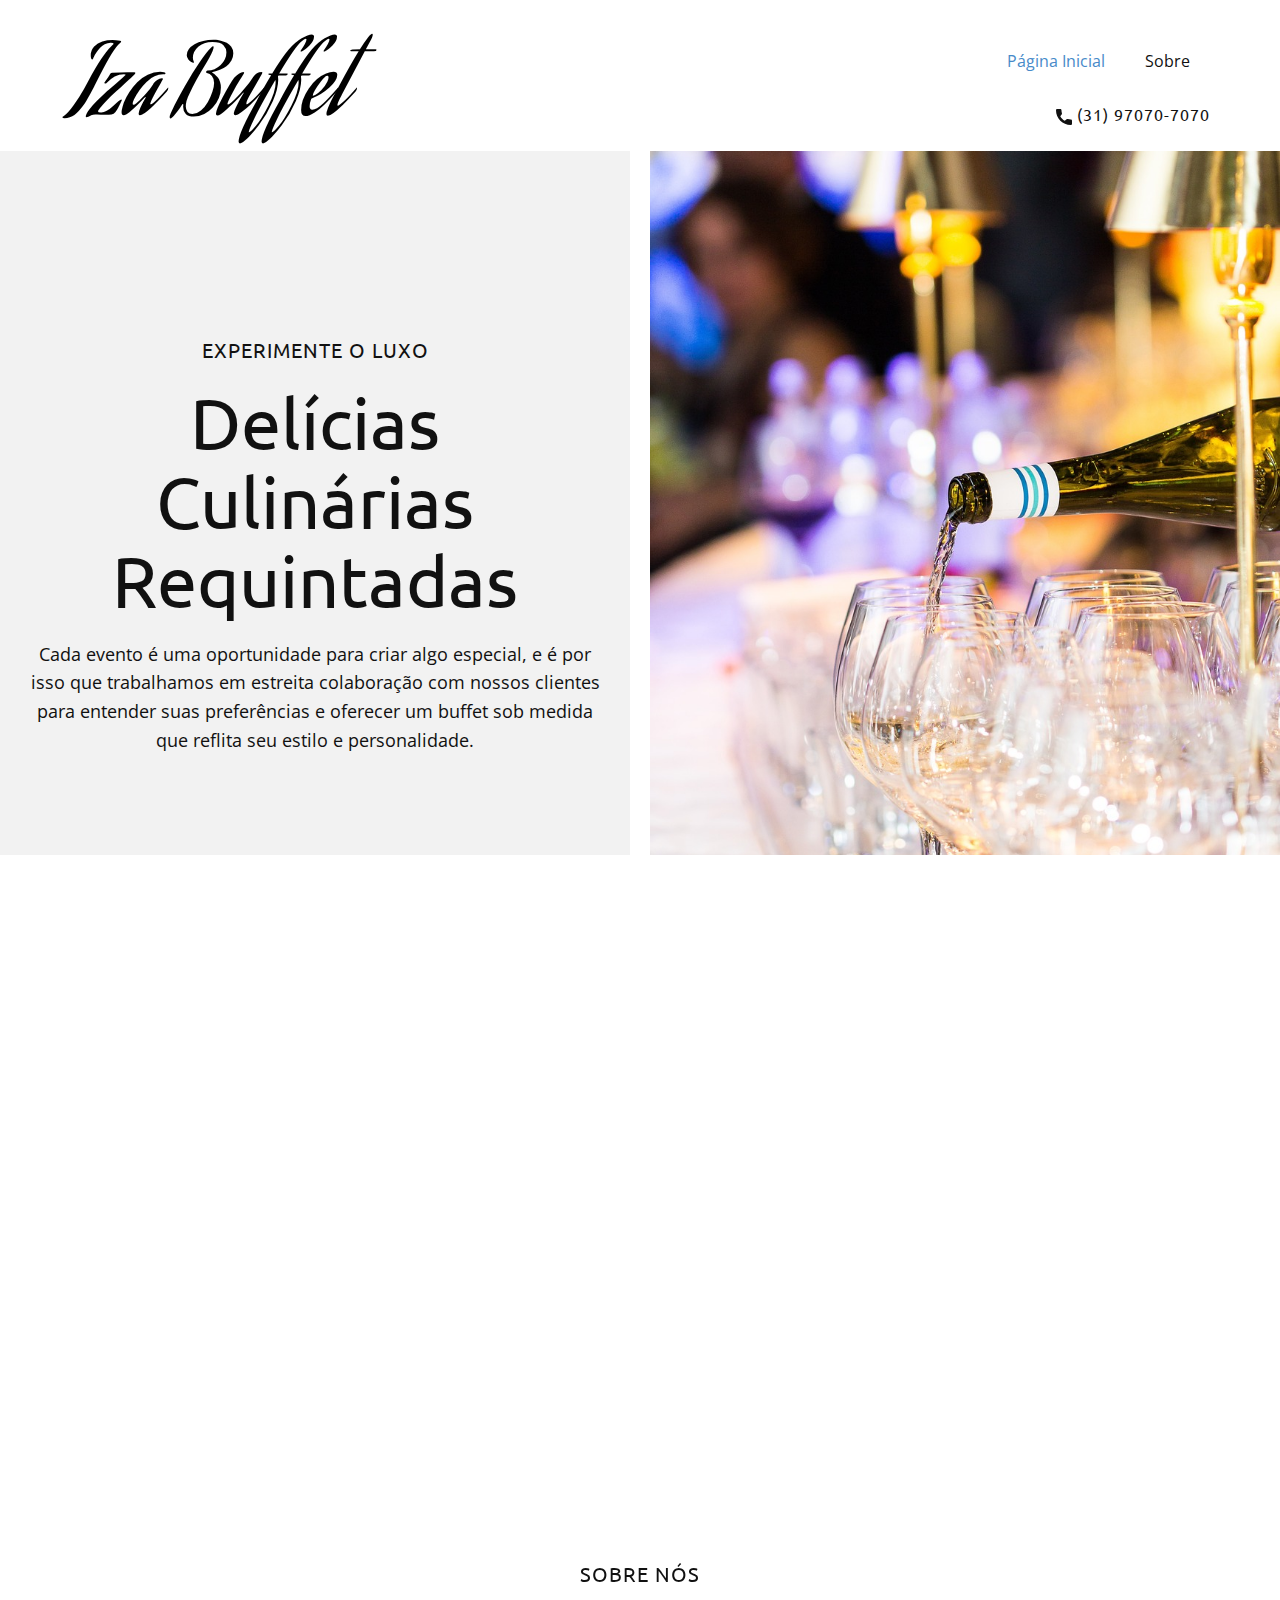
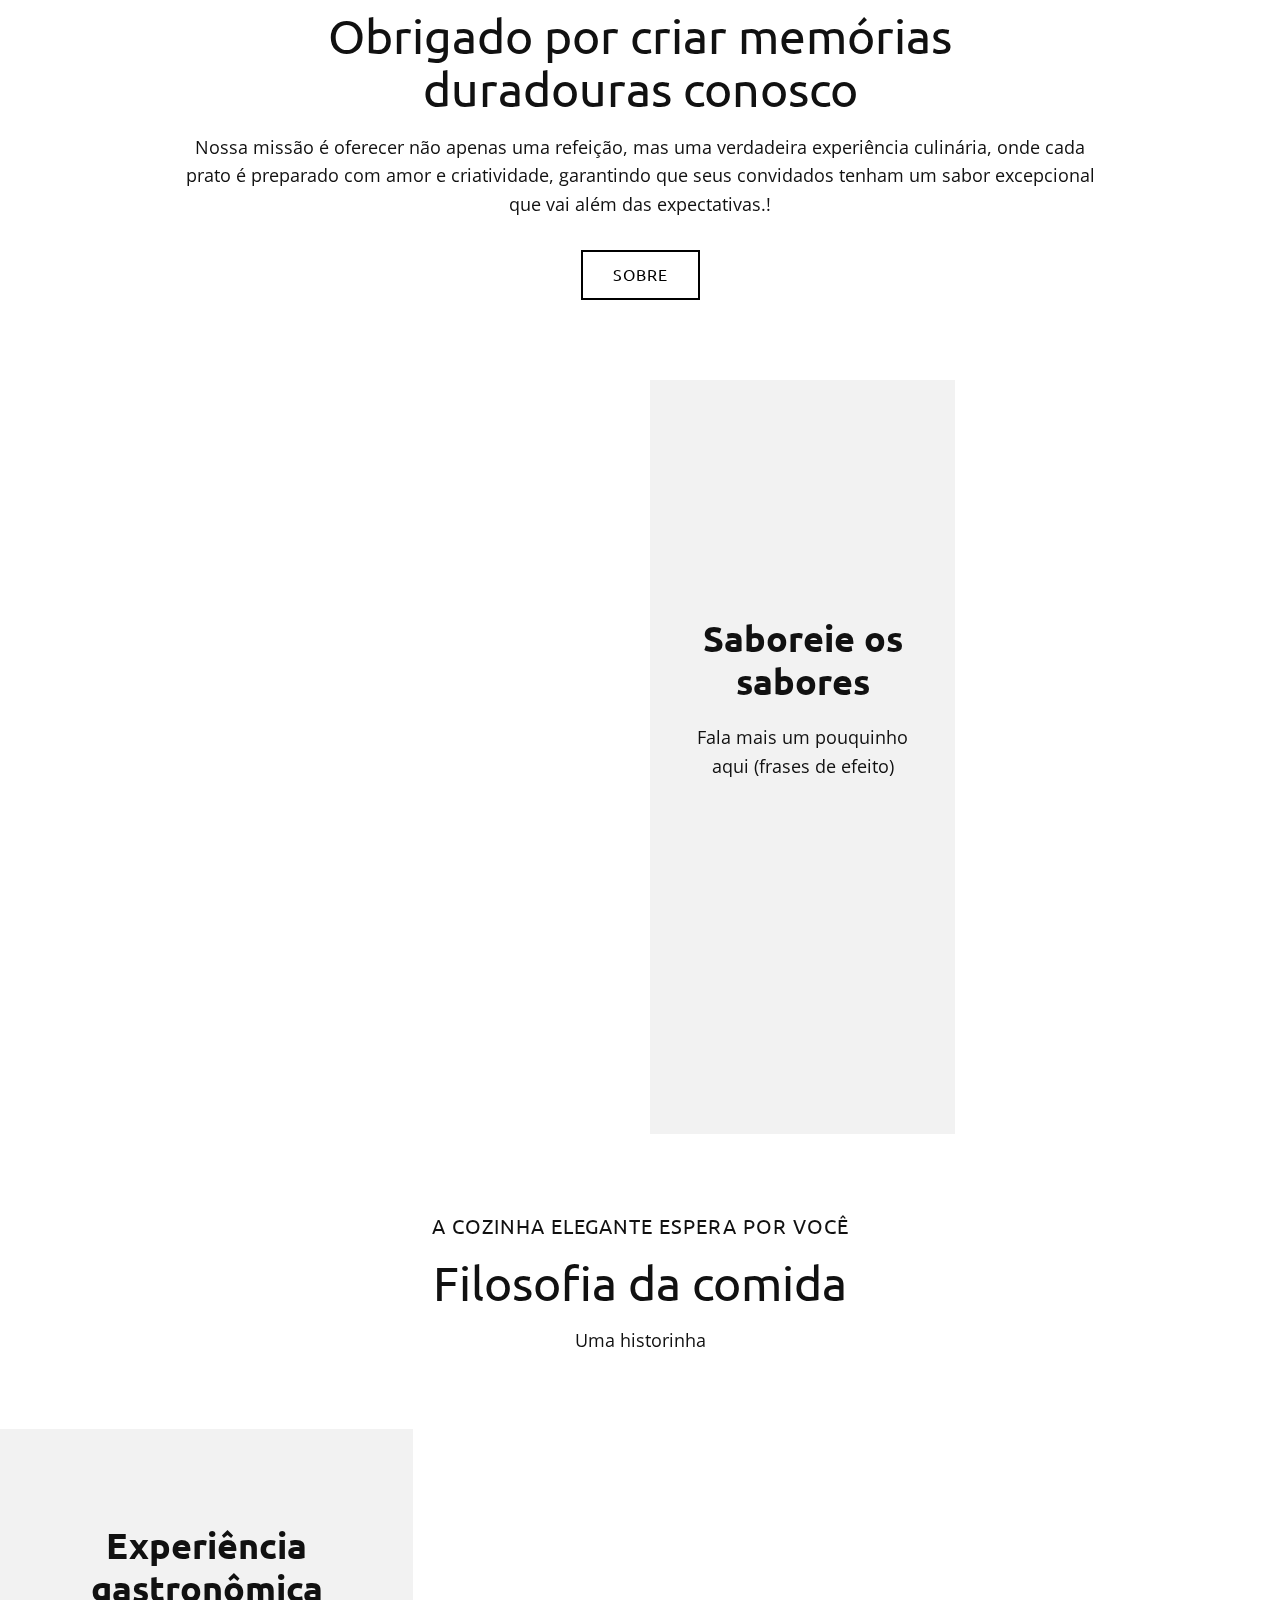
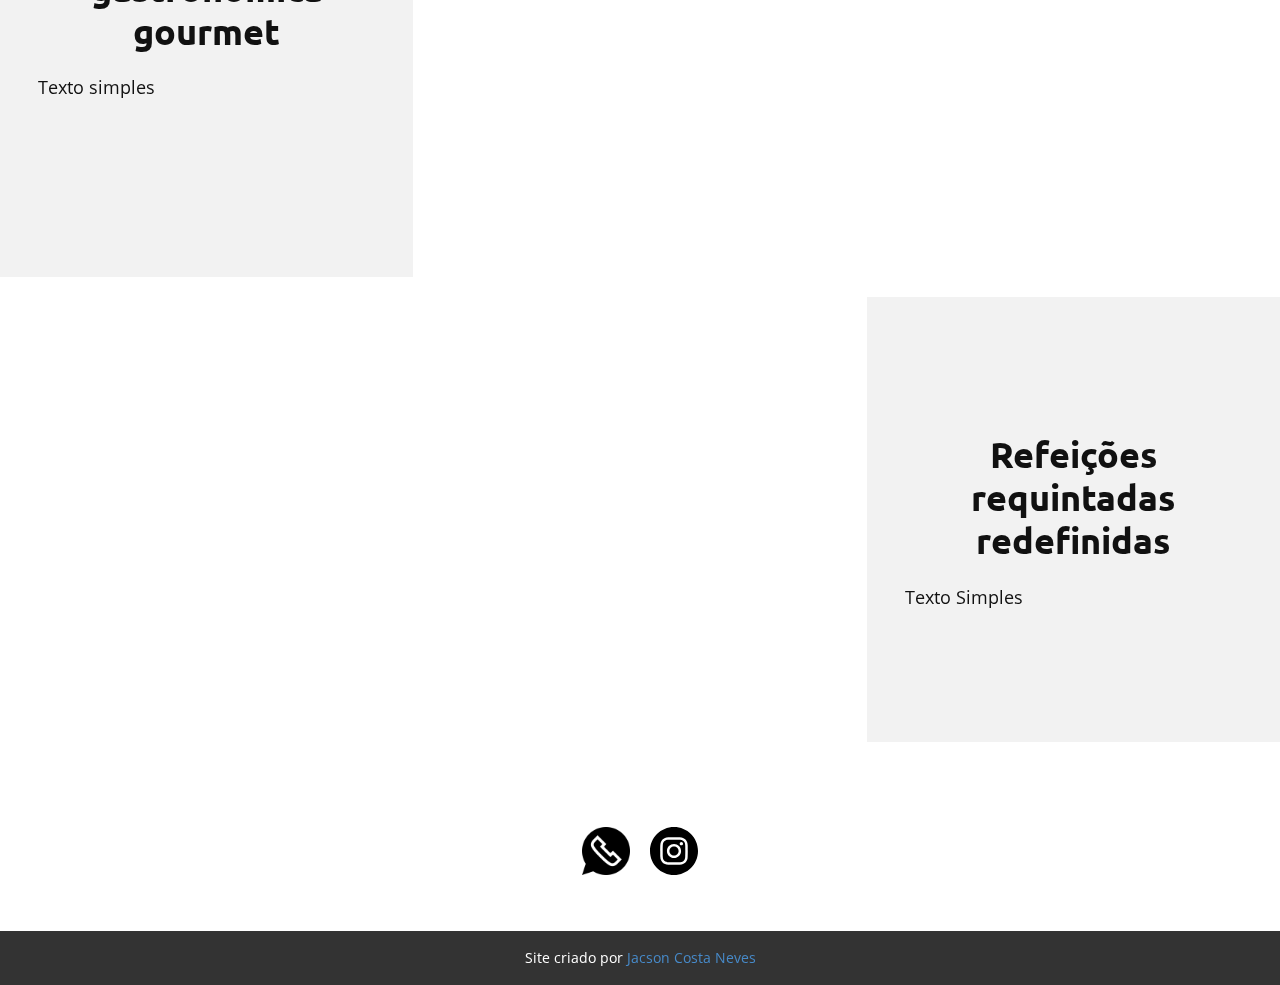
<file: index.html>
<!DOCTYPE html>
<html style="font-size: 16px;" lang="pt"><head>
    <meta name="viewport" content="width=device-width, initial-scale=1.0">
    <meta charset="utf-8">
    <meta name="keywords" content="Delícias Culinárias Requintadas, Obrigado por criar memórias duradouras conosco, Filosofia da comida, Nossos parceiros, Mantenha-se atualizado conosco, Encontre-nos">
    <meta name="description" content="">
    <title>IzaBuffet</title>
    <link rel="stylesheet" href="nicepage.css" media="screen">
<link rel="stylesheet" href="index.css" media="screen">
    <script class="u-script" type="text/javascript" src="jquery-1.9.1.min.js" defer=""></script>
    <script class="u-script" type="text/javascript" src="nicepage.js" defer=""></script>
    <meta name="generator" content="Nicepage 6.21.1, nicepage.com">
    <meta name="referrer" content="origin">
    <link id="u-theme-google-font" rel="stylesheet" href="https://fonts.googleapis.com/css?family=Roboto:100,100i,300,300i,400,400i,500,500i,700,700i,900,900i|Open+Sans:300,300i,400,400i,500,500i,600,600i,700,700i,800,800i">
    <link id="u-page-google-font" rel="stylesheet" href="https://fonts.googleapis.com/css?family=Ubuntu:300,300i,400,400i,500,500i,700,700i|Aguafina+Script:400">
    
    
    
    
    
    
    
    
    
    
    <script type="application/ld+json">{
		"@context": "http://schema.org",
		"@type": "Organization",
		"name": "",
		"url": "/"
}</script>
    <meta name="theme-color" content="#478ac9">
    <meta property="og:title" content="IzaBuffet">
    <meta property="og:type" content="website">
    <link rel="canonical" href="/">
  <meta data-intl-tel-input-cdn-path="intlTelInput/"></head>
  <body data-home-page="https://website6377578.nicepage.io/IzaBuffet.html?version=5c1e130d-bf95-0495-ef41-30453c9c6821" data-home-page-title="IzaBuffet" data-path-to-root="./" data-include-products="false" class="u-body u-xl-mode" data-lang="pt"><header class="u-clearfix u-header u-header" id="sec-2aa5"><div class="u-clearfix u-sheet u-sheet-1">
        <h1 class="u-custom-font u-text u-text-default u-title u-text-1">
          <a href="./" class="u-active-none u-border-hover-grey-75 u-border-none u-btn u-button-link u-button-style u-hover-none u-none u-text-black u-text-hover-palette-2-light-2 u-btn-1">
            <span style="font-weight: 400;">Iza Buffet</span>
          </a>
        </h1>
        <nav class="u-menu u-menu-one-level u-offcanvas u-menu-1">
          <div class="menu-collapse" style="font-size: 1rem; letter-spacing: 0px;">
            <a class="u-button-style u-custom-left-right-menu-spacing u-custom-padding-bottom u-custom-top-bottom-menu-spacing u-hamburger-link u-nav-link u-text-active-palette-1-base u-text-hover-palette-2-base" href="#">
              <svg class="u-svg-link" viewBox="0 0 24 24"><use xlink:href="#menu-hamburger"></use></svg>
              <svg class="u-svg-content" version="1.1" id="menu-hamburger" viewBox="0 0 16 16" x="0px" y="0px" xmlns:xlink="http://www.w3.org/1999/xlink" xmlns="http://www.w3.org/2000/svg"><g><rect y="1" width="16" height="2"></rect><rect y="7" width="16" height="2"></rect><rect y="13" width="16" height="2"></rect>
</g></svg>
            </a>
          </div>
          <div class="u-custom-menu u-nav-container">
            <ul class="u-nav u-unstyled u-nav-1"><li class="u-nav-item"><a class="u-button-style u-nav-link u-text-active-palette-1-base u-text-hover-palette-2-base" href="index.html" style="padding: 10px 20px;">Página Inicial</a>
</li><li class="u-nav-item"><a class="u-button-style u-nav-link u-text-active-palette-1-base u-text-hover-palette-2-base" href="Sobre.html" style="padding: 10px 20px;">Sobre</a>
</li></ul>
          </div>
          <div class="u-custom-menu u-nav-container-collapse">
            <div class="u-black u-container-style u-inner-container-layout u-opacity u-opacity-95 u-sidenav">
              <div class="u-inner-container-layout u-sidenav-overflow">
                <div class="u-menu-close"></div>
                <ul class="u-align-center u-nav u-popupmenu-items u-unstyled u-nav-2"><li class="u-nav-item"><a class="u-button-style u-nav-link" href="index.html">Página Inicial</a>
</li><li class="u-nav-item"><a class="u-button-style u-nav-link" href="Sobre.html">Sobre</a>
</li></ul>
              </div>
            </div>
            <div class="u-black u-menu-overlay u-opacity u-opacity-70"></div>
          </div>
        </nav>
        <a href="#" class="u-active-none u-border-none u-btn u-btn-rectangle u-button-style u-hover-none u-none u-btn-2"><span class="u-icon"><svg class="u-svg-content" viewBox="0 0 405.333 405.333" x="0px" y="0px" style="width: 1em; height: 1em;"><path d="M373.333,266.88c-25.003,0-49.493-3.904-72.704-11.563c-11.328-3.904-24.192-0.896-31.637,6.699l-46.016,34.752    c-52.8-28.181-86.592-61.952-114.389-114.368l33.813-44.928c8.512-8.512,11.563-20.971,7.915-32.64    C142.592,81.472,138.667,56.96,138.667,32c0-17.643-14.357-32-32-32H32C14.357,0,0,14.357,0,32    c0,205.845,167.488,373.333,373.333,373.333c17.643,0,32-14.357,32-32V298.88C405.333,281.237,390.976,266.88,373.333,266.88z"></path></svg></span>&nbsp;(31) 97070-7070
        </a>
      </div></header>
    <section class="u-clearfix u-section-1" id="sec-fb69">
      <div class="data-layout-selected u-clearfix u-expanded-width u-gutter-20 u-layout-wrap u-layout-wrap-1">
        <div class="u-layout">
          <div class="u-layout-row">
            <div class="u-container-align-center u-container-style u-grey-5 u-layout-cell u-size-30 u-layout-cell-1">
              <div class="u-container-layout u-container-layout-1">
                <h5 class="u-align-center u-text u-text-default u-text-1">Experimente o luxo</h5>
                <h1 class="u-align-center u-text u-text-default u-text-2">Delícias Culinárias Requintadas</h1>
                <p class="u-align-center u-text u-text-default u-text-3"> Cada evento é uma oportunidade para criar algo especial, e é por isso que trabalhamos em estreita colaboração com nossos clientes para entender suas preferências e oferecer um buffet sob medida que reflita seu estilo e personalidade.</p>
              </div>
            </div>
            <div class="u-container-align-center u-container-style u-image u-layout-cell u-size-30 u-image-1" data-image-width="853" data-image-height="1280" data-animation-name="customAnimationIn" data-animation-duration="2000" data-animation-delay="0">
              <div class="u-container-layout u-container-layout-2"></div>
            </div>
          </div>
        </div>
      </div>
    </section>
    <section class="u-clearfix u-section-2" id="carousel_eda4">
      <div class="u-expanded-width u-list u-list-1">
        <div class="u-repeater u-repeater-1">
          <div class="u-container-style u-image u-list-item u-repeater-item u-image-1" data-image-width="1600" data-image-height="2000" data-animation-name="customAnimationIn" data-animation-duration="2000" data-animation-delay="0">
            <div class="u-container-layout u-similar-container u-container-layout-1"></div>
          </div>
          <div class="u-container-style u-image u-list-item u-repeater-item u-image-2" data-image-width="1280" data-image-height="801" data-animation-name="customAnimationIn" data-animation-duration="1000">
            <div class="u-container-layout u-similar-container u-container-layout-2"></div>
          </div>
          <div class="u-container-style u-image u-list-item u-repeater-item u-image-3" data-image-width="1280" data-image-height="850" data-animation-name="customAnimationIn" data-animation-duration="1000">
            <div class="u-container-layout u-similar-container u-container-layout-3"></div>
          </div>
        </div>
      </div>
    </section>
    <section class="u-clearfix u-container-align-center u-section-3" id="sec-6a77">
      <div class="u-clearfix u-sheet u-valign-middle u-sheet-1">
        <h5 class="u-align-center u-text u-text-default u-text-1">sobre nós<br>
        </h5>
        <h2 class="u-align-center u-text u-text-2">Obrigado por criar memórias duradouras conosco</h2>
        <p class="u-align-center u-text u-text-3"> Nossa missão é oferecer não apenas uma refeição, mas uma verdadeira experiência culinária, onde cada prato é preparado com amor e criatividade, garantindo que seus convidados tenham um sabor excepcional que vai além das expectativas.!</p>
        <a href="Sobre.html" class="u-align-center u-btn u-button-style u-btn-1">Sobre</a>
      </div>
    </section>
    <section class="u-clearfix u-section-4" id="sec-0918">
      <div class="data-layout-selected u-clearfix u-expanded-width u-gutter-20 u-layout-wrap u-layout-wrap-1" data-custom-animation="{&quot;animation&quot;:{&quot;XXL&quot;:{&quot;steps&quot;:[],&quot;hidden&quot;:false,&quot;start&quot;:{&quot;at&quot;:&quot;bottom&quot;,&quot;off&quot;:0},&quot;end&quot;:{&quot;at&quot;:&quot;top&quot;,&quot;off&quot;:0}},&quot;XL&quot;:{&quot;steps&quot;:[{&quot;dist&quot;:0.5,&quot;skip&quot;:0,&quot;blur&quot;:10,&quot;sticky&quot;:false,&quot;fixed&quot;:true,&quot;mx&quot;:0,&quot;my&quot;:0,&quot;op&quot;:0,&quot;rot&quot;:0,&quot;sx&quot;:3,&quot;sy&quot;:3,&quot;bgy&quot;:0}],&quot;hidden&quot;:false,&quot;start&quot;:{&quot;at&quot;:&quot;middle&quot;,&quot;off&quot;:0},&quot;end&quot;:{&quot;at&quot;:&quot;top&quot;,&quot;off&quot;:0}},&quot;LG&quot;:{&quot;steps&quot;:[],&quot;hidden&quot;:false,&quot;start&quot;:{&quot;at&quot;:&quot;bottom&quot;,&quot;off&quot;:0},&quot;end&quot;:{&quot;at&quot;:&quot;top&quot;,&quot;off&quot;:0}},&quot;MD&quot;:{&quot;steps&quot;:[],&quot;hidden&quot;:false,&quot;start&quot;:{&quot;at&quot;:&quot;bottom&quot;,&quot;off&quot;:0},&quot;end&quot;:{&quot;at&quot;:&quot;top&quot;,&quot;off&quot;:0}},&quot;SM&quot;:{&quot;steps&quot;:[],&quot;hidden&quot;:true,&quot;start&quot;:{&quot;at&quot;:&quot;bottom&quot;,&quot;off&quot;:0},&quot;end&quot;:{&quot;at&quot;:&quot;top&quot;,&quot;off&quot;:0}},&quot;XS&quot;:{&quot;steps&quot;:[],&quot;hidden&quot;:true,&quot;start&quot;:{&quot;at&quot;:&quot;bottom&quot;,&quot;off&quot;:0},&quot;end&quot;:{&quot;at&quot;:&quot;top&quot;,&quot;off&quot;:0}}},&quot;container&quot;:&quot;&quot;}">
        <div class="u-layout">
          <div class="u-layout-row">
            <div class="u-size-30 u-size-60-md">
              <div class="u-layout-col">
                <div class="u-container-align-center u-container-style u-image u-layout-cell u-size-60 u-image-1" data-image-width="1280" data-image-height="853" data-animation-name="customAnimationIn" data-animation-duration="2000" data-animation-delay="0">
                  <div class="u-container-layout u-container-layout-1"></div>
                </div>
              </div>
            </div>
            <div class="u-size-15-lg u-size-15-xl u-size-19-sm u-size-19-xs u-size-40-md">
              <div class="u-layout-col">
                <div class="u-container-align-center u-container-style u-grey-5 u-layout-cell u-size-60 u-layout-cell-2">
                  <div class="u-container-layout u-valign-middle-md u-valign-middle-sm u-valign-middle-xs u-container-layout-2">
                    <h3 class="u-align-center u-text u-text-default u-text-1">Saboreie os sabores</h3>
                    <p class="u-align-center u-text u-text-default u-text-2"> Fala mais um pouquinho aqui (frases de efeito)<br>
                    </p>
                  </div>
                </div>
              </div>
            </div>
            <div class="u-size-11-sm u-size-11-xs u-size-15-lg u-size-15-xl u-size-20-md">
              <div class="u-layout-col">
                <div class="u-container-align-center u-container-style u-image u-layout-cell u-size-20 u-image-2" data-image-width="1280" data-image-height="707" data-animation-name="customAnimationIn" data-animation-duration="2000" data-animation-delay="0">
                  <div class="u-container-layout u-container-layout-3"></div>
                </div>
                <div class="u-container-align-center u-container-style u-image u-layout-cell u-size-20 u-image-3" data-image-width="1280" data-image-height="853" data-animation-name="customAnimationIn" data-animation-duration="2000" data-animation-delay="0">
                  <div class="u-container-layout u-container-layout-4"></div>
                </div>
                <div class="u-container-align-center u-container-style u-image u-layout-cell u-size-20 u-image-4" data-image-width="1280" data-image-height="851" data-animation-name="customAnimationIn" data-animation-duration="2000" data-animation-delay="0">
                  <div class="u-container-layout u-container-layout-5"></div>
                </div>
              </div>
            </div>
          </div>
        </div>
      </div>
    </section>
    <section class="u-clearfix u-container-align-center u-section-5" id="carousel_5238">
      <div class="u-clearfix u-sheet u-sheet-1">
        <h5 class="u-align-center u-text u-text-default u-text-1">A cozinha elegante espera por você</h5>
        <h2 class="u-align-center u-text u-text-default u-text-2">Filosofia da comida</h2>
        <p class="u-align-center u-text u-text-3"> Uma historinha</p>
      </div>
    </section>
    <section class="u-clearfix u-valign-bottom-lg u-valign-bottom-md u-valign-bottom-xl u-section-6" id="sec-d4be">
      <div class="data-layout-selected u-clearfix u-expanded-width u-gutter-20 u-layout-wrap u-layout-wrap-1">
        <div class="u-layout">
          <div class="u-layout-row">
            <div class="u-size-20 u-size-30-md">
              <div class="u-layout-col">
                <div class="u-container-align-center u-container-style u-grey-5 u-layout-cell u-size-20 u-layout-cell-1">
                  <div class="u-container-layout u-container-layout-1">
                    <h3 class="u-align-center u-text u-text-default u-text-1">Experiência gastronômica gourmet</h3>
                    <p class="u-align-center u-text u-text-default u-text-2">Texto simples </p>
                  </div>
                </div>
                <div class="u-container-align-center u-container-style u-image u-layout-cell u-size-40 u-image-1" data-image-width="1280" data-image-height="853" data-animation-name="customAnimationIn" data-animation-duration="2000" data-animation-delay="0">
                  <div class="u-container-layout u-container-layout-2"></div>
                </div>
              </div>
            </div>
            <div class="u-size-20 u-size-30-md">
              <div class="u-layout-col">
                <div class="u-container-align-center u-container-style u-image u-layout-cell u-size-60 u-image-2" data-image-width="1000" data-image-height="1500" data-animation-name="customAnimationIn" data-animation-duration="2000" data-animation-delay="0">
                  <div class="u-container-layout u-container-layout-3"></div>
                </div>
              </div>
            </div>
            <div class="u-size-20 u-size-60-md">
              <div class="u-layout-col">
                <div class="u-container-align-center u-container-style u-image u-layout-cell u-size-20 u-image-3" data-image-width="1280" data-image-height="808" data-animation-name="customAnimationIn" data-animation-duration="2000" data-animation-delay="0">
                  <div class="u-container-layout u-container-layout-4"></div>
                </div>
                <div class="u-container-align-center u-container-style u-grey-5 u-layout-cell u-size-40 u-layout-cell-5">
                  <div class="u-container-layout u-valign-middle-lg u-valign-middle-md u-valign-middle-sm u-valign-middle-xs u-container-layout-5">
                    <h3 class="u-align-center u-text u-text-default u-text-3">Refeições requintadas redefinidas</h3>
                    <p class="u-align-center u-text u-text-default u-text-4">Texto Simples</p>
                  </div>
                </div>
              </div>
            </div>
          </div>
        </div>
      </div>
    </section>
  
    <section class="u-align-center u-clearfix u-container-align-center u-section-8" id="sec-aee3">
      <div class="u-clearfix u-sheet u-sheet-1">
        <div class="data-layout-selected u-clearfix u-expanded-width u-layout-wrap u-layout-wrap-1">
          <div class="u-layout">
            <div class="u-layout-row">
              <div class="u-align-left u-container-align-center u-container-align-left u-container-style u-layout-cell u-left-cell u-size-60 u-layout-cell-1">
                <div class="u-container-layout u-valign-middle-lg u-valign-middle-md u-valign-middle-sm u-valign-middle-xl u-container-layout-1">
                  <div class="u-align-center-xs u-social-icons u-spacing-20 u-social-icons-1">
                    <a class="u-social-url" title="facebook" target="_blank" href="https://wa.me/5531985421817?text=Ol%C3%A1%2C%20vim%20pelo%20site."><span class="u-file-icon u-icon u-social-facebook u-social-icon u-icon-1"><img src="images/3799953.png" alt=""></span>
                    </a>
                    <a class="u-social-url" title="instagram" target="_blank" href="https://instagram.com/name"><span class="u-icon u-social-icon u-social-instagram u-icon-2"><svg class="u-svg-link" preserveAspectRatio="xMidYMin slice" viewBox="0 0 512 512" style=""><use xmlns:xlink="http://www.w3.org/1999/xlink" xlink:href="#svg-ddc9"></use></svg><svg class="u-svg-content" viewBox="0 0 512 512" id="svg-ddc9"><path d="m305 256c0 27.0625-21.9375 49-49 49s-49-21.9375-49-49 21.9375-49 49-49 49 21.9375 49 49zm0 0"></path><path d="m370.59375 169.304688c-2.355469-6.382813-6.113281-12.160157-10.996094-16.902344-4.742187-4.882813-10.515625-8.640625-16.902344-10.996094-5.179687-2.011719-12.960937-4.40625-27.292968-5.058594-15.503906-.707031-20.152344-.859375-59.402344-.859375-39.253906 0-43.902344.148438-59.402344.855469-14.332031.65625-22.117187 3.050781-27.292968 5.0625-6.386719 2.355469-12.164063 6.113281-16.902344 10.996094-4.882813 4.742187-8.640625 10.515625-11 16.902344-2.011719 5.179687-4.40625 12.964843-5.058594 27.296874-.707031 15.5-.859375 20.148438-.859375 59.402344 0 39.25.152344 43.898438.859375 59.402344.652344 14.332031 3.046875 22.113281 5.058594 27.292969 2.359375 6.386719 6.113281 12.160156 10.996094 16.902343 4.742187 4.882813 10.515624 8.640626 16.902343 10.996094 5.179688 2.015625 12.964844 4.410156 27.296875 5.0625 15.5.707032 20.144532.855469 59.398438.855469 39.257812 0 43.90625-.148437 59.402344-.855469 14.332031-.652344 22.117187-3.046875 27.296874-5.0625 12.820313-4.945312 22.953126-15.078125 27.898438-27.898437 2.011719-5.179688 4.40625-12.960938 5.0625-27.292969.707031-15.503906.855469-20.152344.855469-59.402344 0-39.253906-.148438-43.902344-.855469-59.402344-.652344-14.332031-3.046875-22.117187-5.0625-27.296874zm-114.59375 162.179687c-41.691406 0-75.488281-33.792969-75.488281-75.484375s33.796875-75.484375 75.488281-75.484375c41.6875 0 75.484375 33.792969 75.484375 75.484375s-33.796875 75.484375-75.484375 75.484375zm78.46875-136.3125c-9.742188 0-17.640625-7.898437-17.640625-17.640625s7.898437-17.640625 17.640625-17.640625 17.640625 7.898437 17.640625 17.640625c-.003906 9.742188-7.898437 17.640625-17.640625 17.640625zm0 0"></path><path d="m256 0c-141.363281 0-256 114.636719-256 256s114.636719 256 256 256 256-114.636719 256-256-114.636719-256-256-256zm146.113281 316.605469c-.710937 15.648437-3.199219 26.332031-6.832031 35.683593-7.636719 19.746094-23.246094 35.355469-42.992188 42.992188-9.347656 3.632812-20.035156 6.117188-35.679687 6.832031-15.675781.714844-20.683594.886719-60.605469.886719-39.925781 0-44.929687-.171875-60.609375-.886719-15.644531-.714843-26.332031-3.199219-35.679687-6.832031-9.8125-3.691406-18.695313-9.476562-26.039063-16.957031-7.476562-7.339844-13.261719-16.226563-16.953125-26.035157-3.632812-9.347656-6.121094-20.035156-6.832031-35.679687-.722656-15.679687-.890625-20.6875-.890625-60.609375s.167969-44.929688.886719-60.605469c.710937-15.648437 3.195312-26.332031 6.828125-35.683593 3.691406-9.808594 9.480468-18.695313 16.960937-26.035157 7.339844-7.480469 16.226563-13.265625 26.035157-16.957031 9.351562-3.632812 20.035156-6.117188 35.683593-6.832031 15.675781-.714844 20.683594-.886719 60.605469-.886719s44.929688.171875 60.605469.890625c15.648437.710937 26.332031 3.195313 35.683593 6.824219 9.808594 3.691406 18.695313 9.480468 26.039063 16.960937 7.476563 7.34375 13.265625 16.226563 16.953125 26.035157 3.636719 9.351562 6.121094 20.035156 6.835938 35.683593.714843 15.675781.882812 20.683594.882812 60.605469s-.167969 44.929688-.886719 60.605469zm0 0"></path></svg></span>
                    </a>
                  </div>
                </div>
              </div>
            </div>
          </div>
        </div>
      </div>
    </section>
    
    
    
    <footer class="u-align-center u-clearfix u-container-align-center u-footer u-grey-80 u-footer" id="sec-1e91"><div class="u-clearfix u-sheet u-valign-middle u-sheet-1">
        <p class="u-small-text u-text u-text-variant u-text-1">Site criado por <a href="HTML" class="u-active-none u-border-none u-btn u-button-link u-button-style u-hover-none u-none u-text-palette-1-base u-btn-1">Jacson Costa Neves</a>
        </p>
      </div></footer>

  
</body></html>
</file>
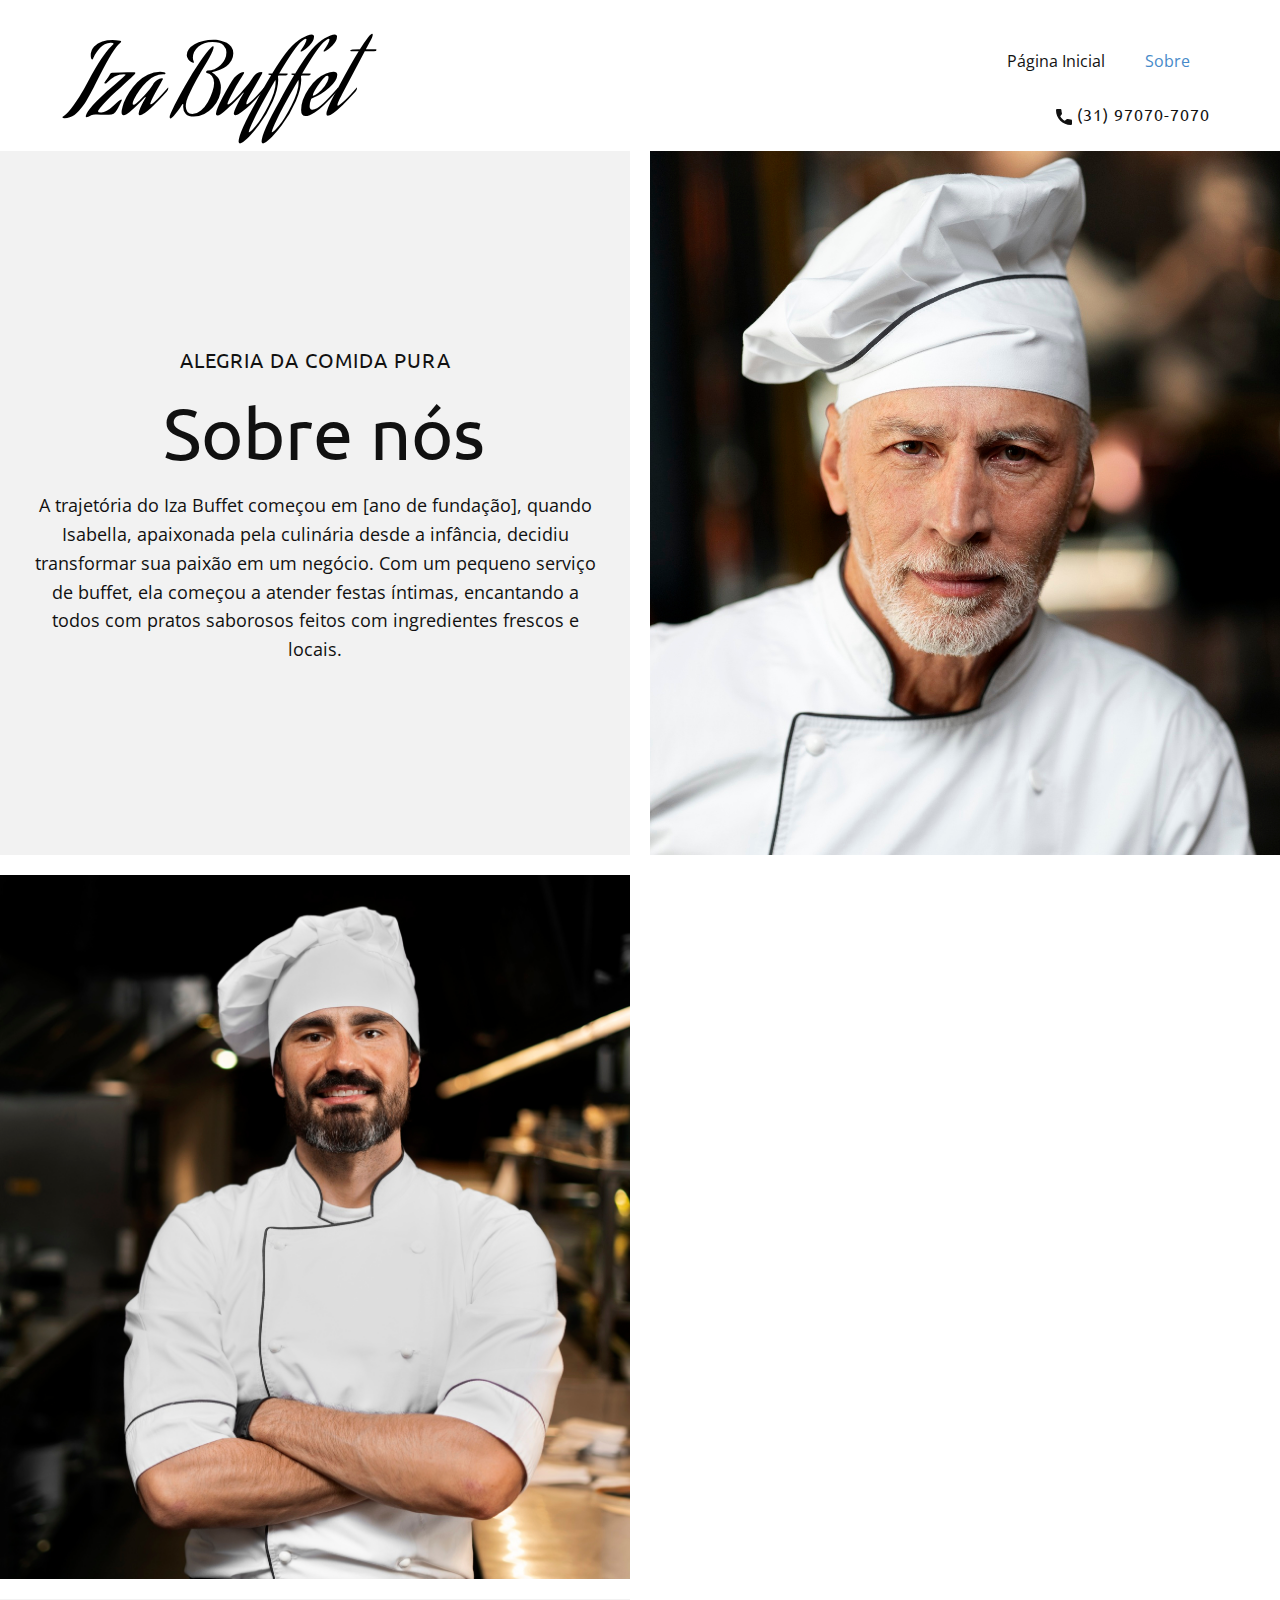
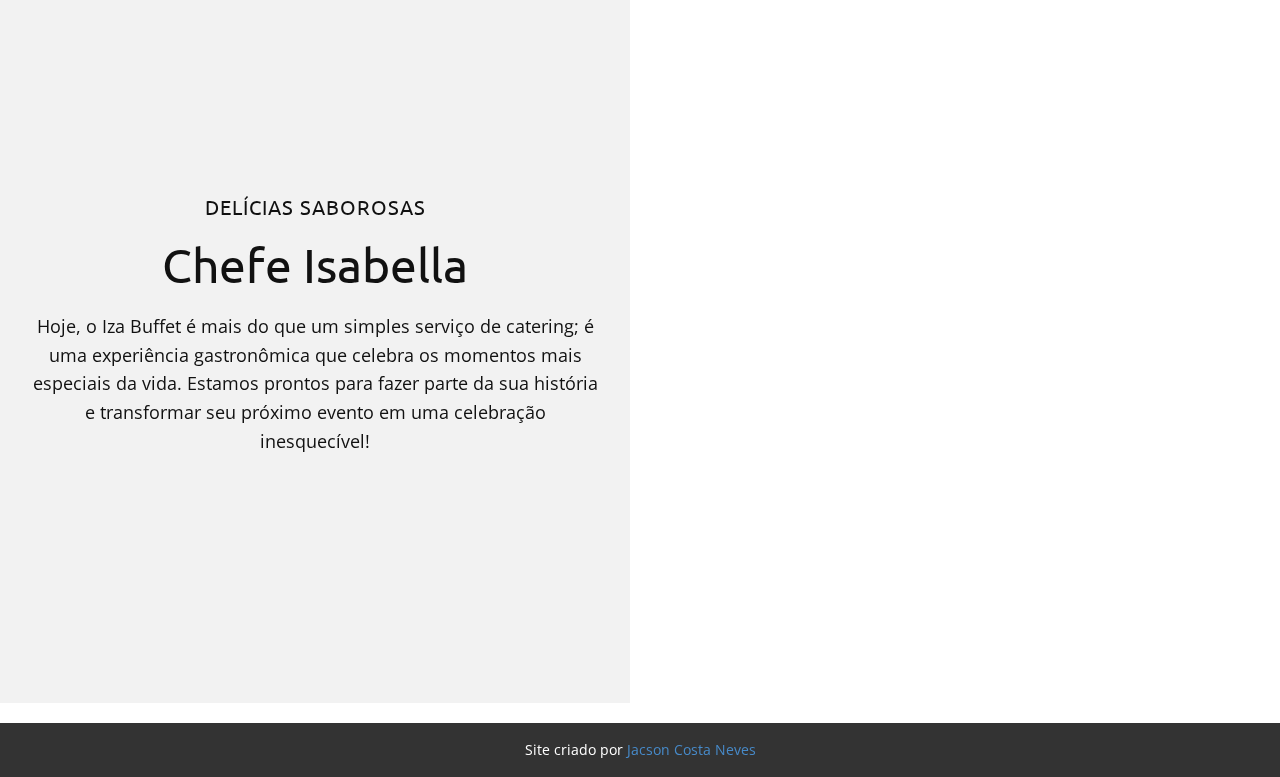
<file: Sobre.html>
<!DOCTYPE html>
<html style="font-size: 16px;" lang="pt"><head>
    <meta name="viewport" content="width=device-width, initial-scale=1.0">
    <meta charset="utf-8">
    <meta name="keywords" content="Sobre nós, Filosofia da comida, Chefe Nick Parson, Mantenha-se atualizado conosco, Encontre-nos">
    <meta name="description" content="">
    <title>Sobre</title>
    <link rel="stylesheet" href="nicepage.css" media="screen">
<link rel="stylesheet" href="Sobre.css" media="screen">
    <script class="u-script" type="text/javascript" src="jquery-1.9.1.min.js" defer=""></script>
    <script class="u-script" type="text/javascript" src="nicepage.js" defer=""></script>
    <meta name="generator" content="Nicepage 6.21.1, nicepage.com">
    <link id="u-theme-google-font" rel="stylesheet" href="https://fonts.googleapis.com/css?family=Roboto:100,100i,300,300i,400,400i,500,500i,700,700i,900,900i|Open+Sans:300,300i,400,400i,500,500i,600,600i,700,700i,800,800i">
    <link id="u-page-google-font" rel="stylesheet" href="https://fonts.googleapis.com/css?family=Ubuntu:300,300i,400,400i,500,500i,700,700i|Aguafina+Script:400">
    
    
    
    
    
    <script type="application/ld+json">{
		"@context": "http://schema.org",
		"@type": "Organization",
		"name": ""
}</script>
    <meta name="theme-color" content="#478ac9">
    <meta property="og:title" content="Sobre">
    <meta property="og:type" content="website">
  <meta data-intl-tel-input-cdn-path="intlTelInput/"></head>
  <body data-path-to-root="./" data-include-products="false" class="u-body u-xl-mode" data-lang="pt"><header class="u-clearfix u-header u-header" id="sec-2aa5"><div class="u-clearfix u-sheet u-sheet-1">
        <h1 class="u-custom-font u-text u-text-default u-title u-text-1">
          <a href="./" class="u-active-none u-border-hover-grey-75 u-border-none u-btn u-button-link u-button-style u-hover-none u-none u-text-black u-text-hover-palette-2-light-2 u-btn-1">
            <span style="font-weight: 400;">Iza Buffet</span>
          </a>
        </h1>
        <nav class="u-menu u-menu-one-level u-offcanvas u-menu-1">
          <div class="menu-collapse" style="font-size: 1rem; letter-spacing: 0px;">
            <a class="u-button-style u-custom-left-right-menu-spacing u-custom-padding-bottom u-custom-top-bottom-menu-spacing u-hamburger-link u-nav-link u-text-active-palette-1-base u-text-hover-palette-2-base" href="#">
              <svg class="u-svg-link" viewBox="0 0 24 24"><use xlink:href="#menu-hamburger"></use></svg>
              <svg class="u-svg-content" version="1.1" id="menu-hamburger" viewBox="0 0 16 16" x="0px" y="0px" xmlns:xlink="http://www.w3.org/1999/xlink" xmlns="http://www.w3.org/2000/svg"><g><rect y="1" width="16" height="2"></rect><rect y="7" width="16" height="2"></rect><rect y="13" width="16" height="2"></rect>
</g></svg>
            </a>
          </div>
          <div class="u-custom-menu u-nav-container">
            <ul class="u-nav u-unstyled u-nav-1"><li class="u-nav-item"><a class="u-button-style u-nav-link u-text-active-palette-1-base u-text-hover-palette-2-base" href="index.html" style="padding: 10px 20px;">Página Inicial</a>
</li><li class="u-nav-item"><a class="u-button-style u-nav-link u-text-active-palette-1-base u-text-hover-palette-2-base" href="Sobre.html" style="padding: 10px 20px;">Sobre</a>
</li></ul>
          </div>
          <div class="u-custom-menu u-nav-container-collapse">
            <div class="u-black u-container-style u-inner-container-layout u-opacity u-opacity-95 u-sidenav">
              <div class="u-inner-container-layout u-sidenav-overflow">
                <div class="u-menu-close"></div>
                <ul class="u-align-center u-nav u-popupmenu-items u-unstyled u-nav-2"><li class="u-nav-item"><a class="u-button-style u-nav-link" href="index.html">Página Inicial</a>
</li><li class="u-nav-item"><a class="u-button-style u-nav-link" href="Sobre.html">Sobre</a>
</li></ul>
              </div>
            </div>
            <div class="u-black u-menu-overlay u-opacity u-opacity-70"></div>
          </div>
        </nav>
        <a href="#" class="u-active-none u-border-none u-btn u-btn-rectangle u-button-style u-hover-none u-none u-btn-2"><span class="u-icon"><svg class="u-svg-content" viewBox="0 0 405.333 405.333" x="0px" y="0px" style="width: 1em; height: 1em;"><path d="M373.333,266.88c-25.003,0-49.493-3.904-72.704-11.563c-11.328-3.904-24.192-0.896-31.637,6.699l-46.016,34.752    c-52.8-28.181-86.592-61.952-114.389-114.368l33.813-44.928c8.512-8.512,11.563-20.971,7.915-32.64    C142.592,81.472,138.667,56.96,138.667,32c0-17.643-14.357-32-32-32H32C14.357,0,0,14.357,0,32    c0,205.845,167.488,373.333,373.333,373.333c17.643,0,32-14.357,32-32V298.88C405.333,281.237,390.976,266.88,373.333,266.88z"></path></svg></span>&nbsp;(31) 97070-7070
        </a>
      </div></header>
    <section class="u-clearfix u-section-1" id="sec-8bdd">
      <div class="data-layout-selected u-clearfix u-expanded-width u-gutter-20 u-layout-wrap u-layout-wrap-1">
        <div class="u-layout">
          <div class="u-layout-row">
            <div class="u-container-align-center-lg u-container-align-center-md u-container-align-center-sm u-container-align-center-xs u-container-style u-grey-5 u-layout-cell u-size-30 u-layout-cell-1">
              <div class="u-container-layout u-valign-middle-lg u-valign-middle-md u-valign-middle-sm u-valign-middle-xs u-container-layout-1">
                <h5 class="u-align-center u-text u-text-default u-text-1">Alegria da comida pura</h5>
                <h1 class="u-align-center u-text u-text-default u-text-2">&nbsp;Sobre nós<br>
                </h1>
                <p class="u-align-center u-text u-text-default u-text-3"> A trajetória do Iza Buffet começou em [ano de fundação], quando Isabella, apaixonada pela culinária desde a infância, decidiu transformar sua paixão em um negócio. Com um pequeno serviço de buffet, ela começou a atender festas íntimas, encantando a todos com pratos saborosos feitos com ingredientes frescos e locais.</p>
              </div>
            </div>
            <div class="u-container-align-center u-container-style u-image u-layout-cell u-size-30 u-image-1" data-image-width="2000" data-image-height="1333" data-animation-name="customAnimationIn" data-animation-duration="2000" data-animation-delay="0">
              <div class="u-container-layout u-container-layout-2"></div>
            </div>
          </div>
        </div>
      </div>
    </section>
    <section class="u-clearfix u-section-2" id="carousel_7b48">
      <div class="data-layout-selected u-clearfix u-expanded-width u-gutter-20 u-layout-wrap u-layout-wrap-1">
        <div class="u-layout">
          <div class="u-layout-row">
            <div class="u-container-align-center u-container-style u-image u-layout-cell u-size-30 u-image-1" data-image-width="2000" data-image-height="1428">
              <div class="u-container-layout u-container-layout-1"></div>
            </div>
            <div class="u-container-align-center u-container-style u-grey-5 u-layout-cell u-size-30 u-layout-cell-2" data-animation-name="customAnimationIn" data-animation-duration="2000" data-animation-delay="0">
              <div class="u-container-layout u-container-layout-2">
                <h5 class="u-align-center u-text u-text-default u-text-1">A cozinha elegante espera por você</h5>
                <h2 class="u-align-center u-text u-text-default u-text-2">Filosofia da comida</h2>
                <p class="u-align-center u-text u-text-default u-text-3"> Com o crescimento da demanda, Isabella formou uma equipe de talentos que compartilham seu amor pela gastronomia. Juntos, criaram um cardápio diversificado que mistura pratos clássicos da culinária brasileira com toques inovadores. O Iza Buffet logo se destacou em eventos de todos os tamanhos, oferecendo experiências memoráveis para casamentos, aniversários e eventos corporativos.<br>
                </p>
              </div>
            </div>
          </div>
        </div>
      </div>
    </section>
    <section class="u-clearfix u-valign-middle-lg u-valign-middle-md u-valign-middle-sm u-valign-middle-xl u-section-3" id="carousel_b2a1">
      <div class="data-layout-selected u-clearfix u-expanded-width u-gutter-20 u-layout-wrap u-layout-wrap-1">
        <div class="u-layout">
          <div class="u-layout-row">
            <div class="u-container-align-center-lg u-container-align-center-md u-container-align-center-sm u-container-align-center-xs u-container-style u-grey-5 u-layout-cell u-size-30 u-layout-cell-1">
              <div class="u-container-layout u-valign-middle-lg u-valign-middle-md u-valign-middle-sm u-valign-middle-xs u-container-layout-1">
                <h5 class="u-align-center u-text u-text-default u-text-1">Delícias Saborosas</h5>
                <h2 class="u-align-center u-text u-text-default u-text-2">Chefe Isabella<br>
                </h2>
                <p class="u-align-center u-text u-text-default u-text-3"> Hoje, o Iza Buffet é mais do que um simples serviço de catering; é uma experiência gastronômica que celebra os momentos mais especiais da vida. Estamos prontos para fazer parte da sua história e transformar seu próximo evento em uma celebração inesquecível!<br>
                </p>
              </div>
            </div>
            <div class="u-container-align-center u-container-style u-image u-layout-cell u-size-30 u-image-1" data-animation-name="customAnimationIn" data-animation-duration="2000" data-animation-delay="0" data-image-width="1000" data-image-height="1500">
              <div class="u-container-layout u-container-layout-2"></div>
            </div>
          </div>
        </div>
      </div>
    </section>
    
    
    
    <footer class="u-align-center u-clearfix u-container-align-center u-footer u-grey-80 u-footer" id="sec-1e91"><div class="u-clearfix u-sheet u-valign-middle u-sheet-1">
        <p class="u-small-text u-text u-text-variant u-text-1">Site criado por <a href="HTML" class="u-active-none u-border-none u-btn u-button-link u-button-style u-hover-none u-none u-text-palette-1-base u-btn-1">Jacson Costa Neves</a>
        </p>
      </div></footer>

  
</body></html>
</file>
